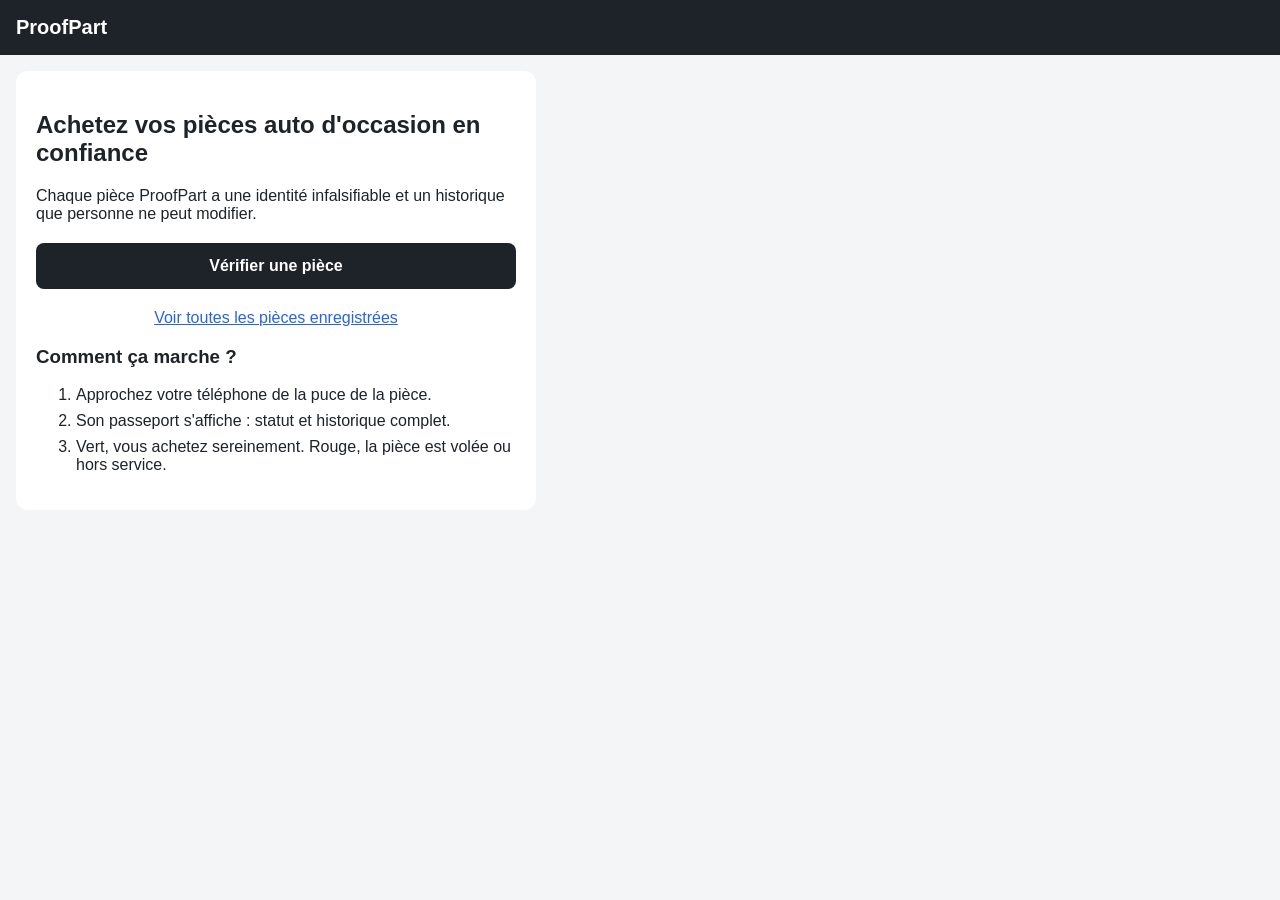
<file: index.html>
<!DOCTYPE html>
<html lang="fr">
<head>
  <meta charset="UTF-8">
  <meta name="viewport" content="width=device-width, initial-scale=1.0">
  <title>ProofPart – Vérifiez vos pièces auto</title>
  <link rel="stylesheet" href="style.css">  <!-- Le même style que le passeport -->
</head>
<body>

  <header>
    <h1>ProofPart</h1>
  </header>

  <main>

    <!-- Le message principal -->
    <h2>Achetez vos pièces auto d'occasion en confiance</h2>
    <p>Chaque pièce ProofPart a une identité infalsifiable et un historique que personne ne peut modifier.</p>

    <!-- Le bouton principal : un lien habillé comme un bouton -->
    <a href="verifier.html" class="bouton">Vérifier une pièce</a>
    <a href="liste.html" class="lien-secondaire">Voir toutes les pièces enregistrées</a>

    <!-- Comment ça marche, en 3 étapes -->
    <h3>Comment ça marche ?</h3>
    <ol> <!-- ol = liste numérotée (ul = liste à puces) -->
      <li>Approchez votre téléphone de la puce de la pièce.</li>
      <li>Son passeport s'affiche : statut et historique complet.</li>
      <li>Vert, vous achetez sereinement. Rouge, la pièce est volée ou hors service.</li>
    </ol>
  </main>

</body>
</html>
</file>
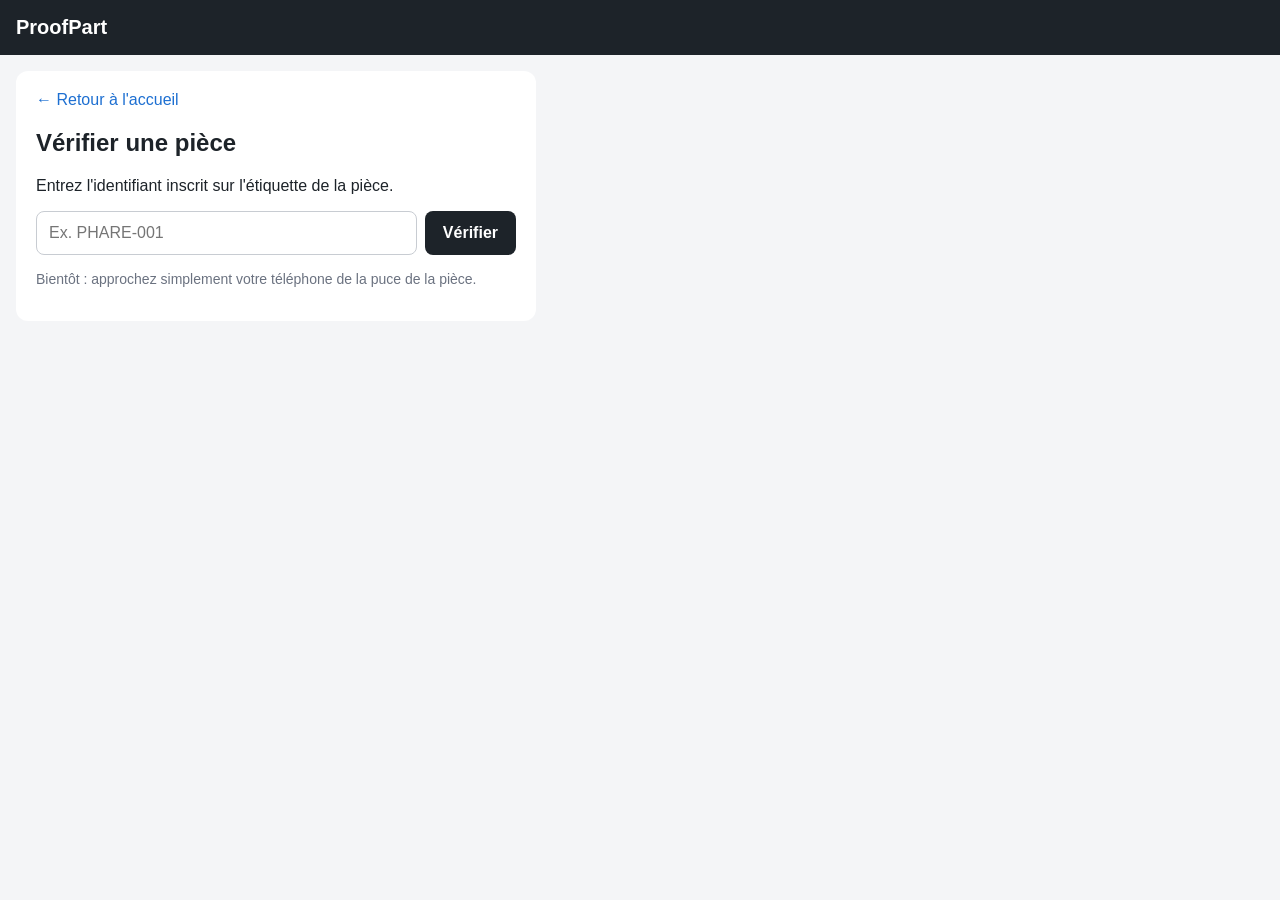
<file: verifier.html>
<!DOCTYPE html>
<html lang="fr">
<head>
  <meta charset="UTF-8">
  <meta name="viewport" content="width=device-width, initial-scale=1.0">
  <title>ProofPart – Vérifier une pièce</title>
  <link rel="stylesheet" href="style.css">
</head>
<body>

  <header>
    <h1>ProofPart</h1>
  </header>

  <main>
    <a href="index.html" class="retour">← Retour à l'accueil</a>

    <h2>Vérifier une pièce</h2>
    <p>Entrez l'identifiant inscrit sur l'étiquette de la pièce.</p>

    <!-- Le formulaire : au clic sur "Vérifier", le navigateur ouvre
         passeport.html?id=CE_QUI_A_ÉTÉ_TAPÉ -->
    <form action="passeport.html" method="get">
      <input type="text" name="id" placeholder="Ex. PHARE-001" required>
      <button type="submit">Vérifier</button>
    </form>

    <p class="aide">Bientôt : approchez simplement votre téléphone de la puce de la pièce.</p>
  </main>

</body>
</html>
</file>
<file: style.css>
/* ===== Réglages généraux de la page ===== */
body {
  margin: 0;                          /* Supprime la marge par défaut autour de la page */
  font-family: -apple-system, "Segoe UI", Roboto, sans-serif; /* Police : celle du système, plus moderne */
  background-color: #f4f5f7;          /* Fond gris très clair */
  color: #1d2329;                     /* Couleur du texte : presque noir */
}

/* ===== Bandeau du haut ===== */
header {
  background-color: #1d2329;          /* Fond sombre */
  color: white;                       /* Texte blanc */
  padding: 16px;                      /* Espace intérieur de 16 pixels */
}

header h1 {                           /* Le titre h1 qui se trouve DANS le header */
  margin: 0;                          /* Pas d'espace autour du titre */
  font-size: 20px;                    /* Taille du texte */
}

/* ===== La carte principale ===== */
main {
  background-color: white;            /* Fond blanc pour faire ressortir la carte */
  margin: 16px;                       /* Espace extérieur : décolle la carte des bords */
  padding: 20px;                      /* Espace intérieur : décolle le texte des bords de la carte */
  border-radius: 12px;                /* Coins arrondis */
  max-width: 480px;                   /* Largeur maximale : la carte ne s'étire pas trop sur ordinateur */
}

/* ===== Le badge de statut ===== */
.statut {                             /* Le point = on cible la CLASSE "statut" */
  display: inline-block;              /* Le badge prend la largeur de son texte, pas toute la ligne */
  background-color: #6b7280;          /* Vert = conforme */
  color: white;
  font-weight: bold;                  /* Texte en gras */
  padding: 6px 14px;                  /* 6px en haut et en bas, 14px à gauche et à droite */
  border-radius: 999px;               /* Arrondi maximal = forme de pilule */
}

/* ===== L'historique ===== */
ul {
  padding-left: 18px;                 /* Réduit le décalage à gauche de la liste */
}

li {
  margin-bottom: 8px;                 /* Espace entre chaque événement */
}
/* ===== Couleur du badge selon le statut ===== */
.conforme { background-color: #2e8b57; }   /* Vert */
.stock    { background-color: #2e8b57; }   /* Vert : pièce en stock chez un pro, conforme */
.volee    { background-color: #c0392b; }   /* Rouge */
.rebut    { background-color: #7f8c8d; }   /* Gris foncé */
/* ===== Liens ===== */
a {
  color: #1d6fd1;                     /* Bleu pour les liens */
}

.retour {
    display: block; 
  margin-bottom: 12px;
  text-decoration: none;              /* Supprime le soulignement */
}

/* ===== Bouton principal ===== */
.bouton {
  display: block;                     /* Prend toute la largeur : facile à toucher sur téléphone */
  text-align: center;
  background-color: #1d2329;
  color: white;
  font-weight: bold;
  text-decoration: none;
  padding: 14px;
  border-radius: 8px;
  margin: 20px 0;                     /* 20px en haut et en bas, 0 sur les côtés */
}

/* ===== Statut inconnu ===== */
.inconnue { background-color: #d68910; }   /* Orange : prudence */

/* ===== Formulaire de vérification ===== */
form {
  display: flex;                      /* Place le champ et le bouton côte à côte */
  gap: 8px;                           /* Espace entre les deux */
  margin: 16px 0;
}

input {
  flex: 1;                            /* Le champ prend toute la place disponible */
  padding: 12px;
  font-size: 16px;                    /* 16px minimum : sinon l'iPhone zoome quand on tape */
  border: 1px solid #c8ccd2;
  border-radius: 8px;
}

button {
  padding: 12px 18px;
  font-size: 16px;
  font-weight: bold;
  color: white;
  background-color: #1d2329;
  border: none;
  border-radius: 8px;
  cursor: pointer;                    /* Curseur en forme de main au survol */
}

/* ===== Petit texte d'aide ===== */
.aide {
  color: #6b7280;                     /* Gris : information secondaire */
  font-size: 14px;
}

.posee { background-color: #2e8b57; }   /* Vert : pièce posée, conforme */

.lien-secondaire {
  display: block;
  text-align: center;
  margin-top: 12px;
  color: #2563eb;
}
</file>
